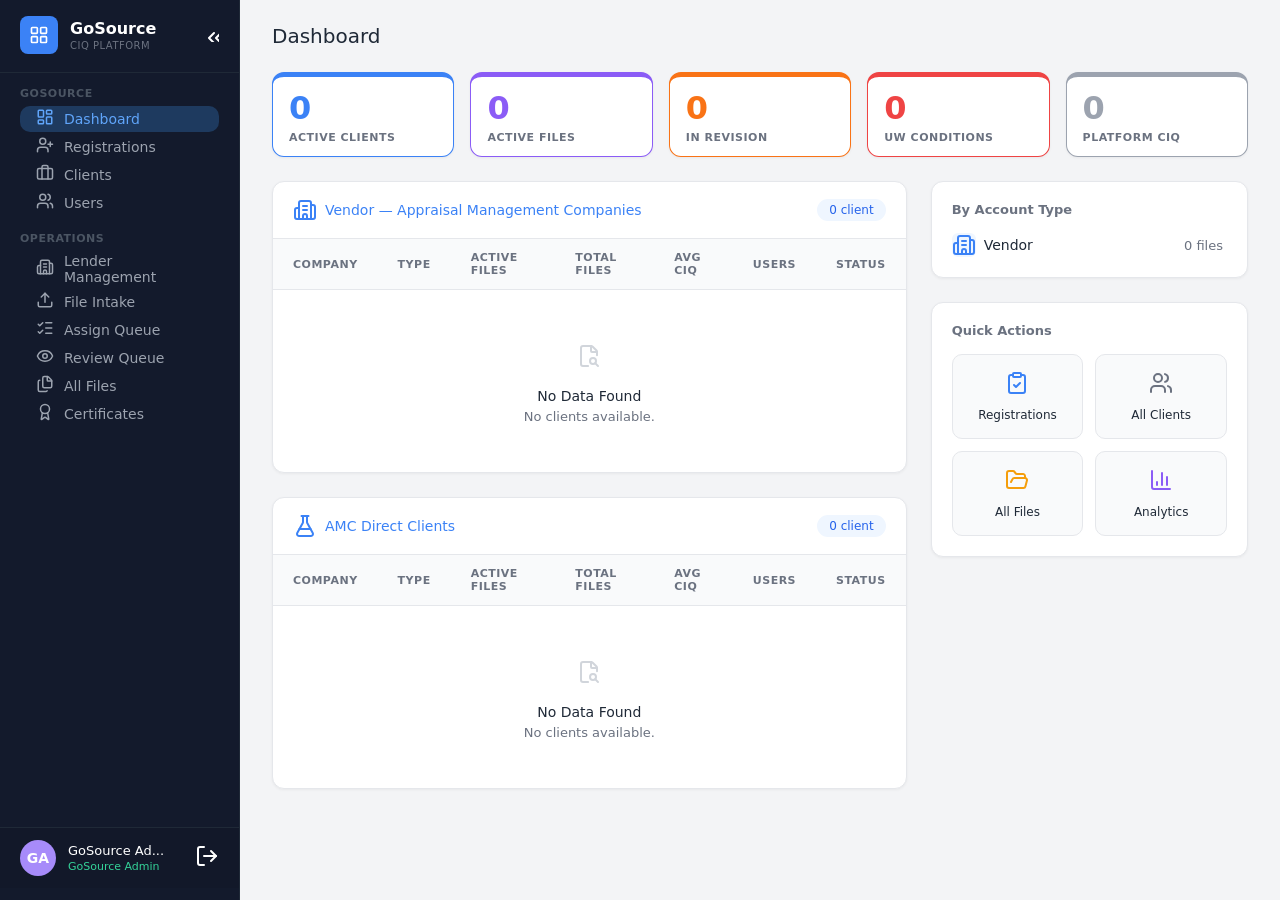
<file: dashboard.html>
<!DOCTYPE html>
<html lang="en">
<head>
    <meta charset="UTF-8">
    <meta name="viewport" content="width=device-width, initial-scale=1.0">
    <title>GoSource CIQ - Dashboard</title>
    <style>
        :root {
            /* Color Palette */
            --bg-sidebar: #131a2c;
            --bg-main: #f3f4f6;
            --card-bg: #ffffff;
            --text-main: #1f2937;
            --text-muted: #6b7280;
            --text-sidebar: #9ca3af;
            --sidebar-active: #1e293b;
            --accent-blue: #3b82f6;
            --accent-purple: #8b5cf6;
            --accent-orange: #f97316;
            --accent-red: #ef4444;
            --accent-gray: #9ca3af;
            --border-color: #e5e7eb;
            --border-sidebar: #1f2937;
        }

        * {
            box-sizing: border-box;
            margin: 0;
            padding: 0;
            font-family: ui-sans-serif, system-ui, sans-serif, "Apple Color Emoji";
        }

        body {
            display: flex;
            height: 100vh;
            min-height: 0;
            font-size: 14px;
            background-color: var(--bg-main);
            overflow: hidden;
            color: var(--text-main);
        }

        /* ----- SIDEBAR ----- */
        .sidebar {
            width: 260px;
    
            min-width: 260px;
            flex: 0 0 260px;
            background-color: var(--bg-sidebar);
            display: flex;
            flex-direction: column;
            color: var(--text-sidebar);
            border-right: 1px solid var(--border-sidebar);
            z-index: 10;
            min-height: 0;
            height: 100vh;
            overflow-y: auto;
            padding: 24px 0 20px;
        }
        .sidebar {
    width: 240px;
    min-width: 240px;
    flex: 0 0 240px;
    background-color: var(--bg-sidebar);
    display: flex;
    flex-direction: column;
    color: var(--text-sidebar);
    border-right: 1px solid var(--border-sidebar);
    z-index: 10;
    height: 100vh;
    overflow: hidden;
    padding: 16px 0 12px;
}

        .sidebar-header {
            padding: 0 20px 18px;
            display: flex;
            align-items: center;
            justify-content: space-between;
            border-bottom: 1px solid var(--border-sidebar);
        }

        .logo-container {
            display: flex;
            align-items: center;
            gap: 12px;
        }

        .logo-icon {
            width: 38px;
            height: 38px;
            background-color: var(--accent-blue);
            border-radius: 8px;
            display: flex;
            align-items: center;
            justify-content: center;
            color: white;
            font-weight: bold;
            font-size: 14px;
        }
        .logo-icon svg {
            width: 20px;
            height: 20px;
        }

        .logo-text h2 {
            color: white;
            font-size: 16px;
            font-weight: 600;
            margin-bottom: 2px;
        }

        .logo-text p {
            font-size: 10px;
            letter-spacing: 0.5px;
            color: #6b7280;
            text-transform: uppercase;
        }

        .collapse-icon {
            cursor: pointer;
            font-size: 14px;
            color: #6b7280;
        }

        .nav-section {
            padding: 14px 20px 6px 20px;
            font-size: 11px;
            font-weight: 600;
            text-transform: uppercase;
            letter-spacing: 0.5px;
            color: #4b5563;
        }

        .nav-list {
            list-style: none;
            padding: 0 20px;
        }

        .nav-item {
            display: flex;
            align-items: center;
            gap: 12px;
            padding: 12px 16px;
            margin-bottom: 6px;
            border-radius: 10px;
            cursor: pointer;
            font-size: 14px;
            transition: background 0.2s, color 0.2s;
            text-decoration: none;
            color: var(--text-sidebar);
        }
        .nav-item {
    display: flex;
    align-items: center;
    gap: 12px;
    padding: 2px 16px;
    margin-bottom: 2px;
    border-radius: 10px;
    cursor: pointer;
    font-size: 14px;
        }

        .nav-item:hover {
            background-color: rgba(255, 255, 255, 0.05);
            color: white;
        }

        .nav-item.active {
            background-color: #1e3a5f; /* Darker blue active tint */
            color: #60a5fa;
            font-weight: 500;
        }
        
        .nav-item i {
            font-style: normal;
            font-size: 16px;
            width: 16px;
            text-align: center;
        }

        .nav-item i svg {
            width: 18px;
            height: 18px;
        }

        .user-profile {
            margin-top: auto;
            padding: 12px 20px;
            display: flex;
            align-items: center;
            gap: 12px;
            border-top: 1px solid var(--border-sidebar);
            cursor: pointer;
            background-color: rgba(0,0,0,0.08);
        }
        
        .avatar {
            width: 36px;
            height: 36px;
            background-color: #a78bfa;
            color: white;
            border-radius: 50%;
            display: flex;
            align-items: center;
            justify-content: center;
            font-weight: 600;
            font-size: 14px;
        }

        .user-info {
            flex: 1;
        }

        .user-name {
            color: white;
            font-size: 13px;
            font-weight: 500;
            display: block;
        }

        .user-role {
            color: #34d399; /* Emerald */
            font-size: 11px;
            display: block;
            margin-top: 2px;
        }

        .logout-icon {
            color: #6b7280;
            font-size: 16px;
        }

        /* ----- MAIN CONTENT ----- */
        .main-content {
        flex: 1 1 auto;
        min-width: 0;
        padding: 24px 32px;
        overflow-y: auto;
        overflow-x: hidden;
        }
        
        

        .page-title {
            font-size: 20px;
            font-weight: 500;
            margin-bottom: 24px;
            color: var(--text-main);
        }

        /* Top Stats Row */
        .stats-row {
            display: grid;
            grid-template-columns: repeat(5, 1fr);
            gap: 16px;
            margin-bottom: 24px;
        }

        .stat-card {
            background: var(--card-bg);
            border-radius: 12px;
            padding: 12px 16px;
    
            border: 1px solid var(--border-color);
            border-top-width: 5px;
            box-shadow: 0 1px 3px rgba(0,0,0,0.05);
            position: relative;
            overflow: hidden;
        }
 

 .stat-card.blue { border-color: var(--accent-blue); }
.stat-card.blue .stat-value { color: var(--accent-blue); }

.stat-card.purple { border-color: var(--accent-purple); }
.stat-card.purple .stat-value { color: var(--accent-purple); }

.stat-card.orange { border-color: var(--accent-orange); }
.stat-card.orange .stat-value { color: var(--accent-orange); }

.stat-card.red { border-color: var(--accent-red); }
.stat-card.red .stat-value { color: var(--accent-red); }

.stat-card.gray { border-color: var(--accent-gray); }
.stat-card.gray .stat-value { color: var(--accent-gray); }

       

        
        .stat-value {
            font-size: 32px;
            font-weight: 600;
            line-height: 1.2;
            margin-bottom: 4px;
        }

        .stat-label {
            font-size: 11px;
            font-weight: 600;
            color: var(--text-muted);
            text-transform: uppercase;
            letter-spacing: 0.5px;
        }

        /* Main Grid Layout (Tables + Side Widgets) */
        .dashboard-layout {
            display: grid;
            grid-template-columns: 2fr 1fr;
            gap: 24px;
        }

        /* Tables */
        .table-card {
            background: var(--card-bg);
            border-radius: 12px;
            border: 1px solid var(--border-color);
            box-shadow: 0 1px 3px rgba(0,0,0,0.05);
            margin-bottom: 24px;
            overflow: hidden;
        }

        .table-header {
            padding: 16px 20px;
            border-bottom: 1px solid var(--border-color);
            display: flex;
            justify-content: space-between;
            align-items: center;
        }

        .table-title {
            font-size: 14px;
            font-weight: 500;
            color: var(--accent-blue);
            display: flex;
            align-items: center;
            gap: 8px;
        }

        .badge {
            background: #eff6ff; /* Light blue bg */
            color: #2563eb;
            padding: 4px 12px;
            border-radius: 99px;
            font-size: 12px;
            font-weight: 500;
        }

        table {
            width: 100%;
            border-collapse: collapse;
        }

        th {
            text-align: left;
            padding: 12px 20px;
            font-size: 11px;
            font-weight: 600;
            color: var(--text-muted);
            text-transform: uppercase;
            letter-spacing: 0.5px;
            border-bottom: 1px solid var(--border-color);
            background-color: #f9fafb;
        }

        .empty-state {
            padding: 48px 20px;
            text-align: center;
            color: var(--text-muted);
        }

        .empty-state-icon {
            font-size: 32px;
            color: #d1d5db;
            margin-bottom: 12px;
        }

        .empty-state p {
            font-size: 14px;
            font-weight: 500;
            color: var(--text-main);
            margin-bottom: 4px;
        }

        .empty-state span {
            font-size: 13px;
        }

        /* Side Widgets */
        .widget-card {
            background: var(--card-bg);
            border-radius: 12px;
            border: 1px solid var(--border-color);
            box-shadow: 0 1px 3px rgba(0,0,0,0.05);
            padding: 20px;
            margin-bottom: 24px;
        }

        .widget-title {
            font-size: 13px;
            font-weight: 600;
            color: var(--text-muted);
            margin-bottom: 16px;
        }

        .account-type-item {
            display: flex;
            align-items: center;
            justify-content: space-between;
            font-size: 14px;
        }

        .account-type-left {
            display: flex;
            align-items: center;
            gap: 8px;
            color: var(--text-main);
        }

        .account-type-icon {
            width: 24px;
            height: 24px;
            background: #eff6ff;
            color: #3b82f6;
            border-radius: 6px;
            display: flex;
            align-items: center;
            justify-content: center;
            font-size: 12px;
        }

        .account-type-right {
            color: var(--text-muted);
            font-size: 13px;
            display: flex;
            align-items: center;
            gap: 4px;
        }

        /* Quick Actions Grid */
        .quick-actions-grid {
            display: grid;
            grid-template-columns: 1fr 1fr;
            gap: 12px;
        }

        .action-btn {
            background: #f9fafb;
            border: 1px solid var(--border-color);
            border-radius: 10px;
            padding: 16px 12px;
            display: flex;
            flex-direction: column;
            align-items: center;
            justify-content: center;
            gap: 8px;
            cursor: pointer;
            transition: border-color 0.2s, background-color 0.2s;
        }

        .action-btn:hover {
            border-color: #d1d5db;
            background: #f3f4f6;
        }

        .action-icon {
            font-size: 20px;
        }

        .action-label {
            font-size: 12px;
            font-weight: 500;
            color: var(--text-main);
            text-align: center;
        }

        /* Utility Icons (Using Unicode for simplicity in standalone file) */
        .i-blue { color: #3b82f6; }
        .i-gray { color: #6b7280; }
        .i-orange { color: #f59e0b; }
        .i-purple { color: #8b5cf6; }
    </style>
</head>
<body>

    <!-- Sidebar -->
    <aside class="sidebar">
        <div class="sidebar-header">
            <div class="logo-container">
                <div class="logo-icon"><svg xmlns="http://www.w3.org/2000/svg" width="24" height="24" viewBox="0 0 24 24" fill="none" stroke="#ffffff" stroke-width="2" stroke-linecap="round" stroke-linejoin="round" class="lucide lucide-layout-grid-icon lucide-layout-grid"><rect width="7" height="7" x="3" y="3" rx="1"/><rect width="7" height="7" x="14" y="3" rx="1"/><rect width="7" height="7" x="14" y="14" rx="1"/><rect width="7" height="7" x="3" y="14" rx="1"/></svg>
                </div>
                <div class="logo-text">
                    <h2>GoSource</h2>
                    <p>CIQ Platform</p>
                </div>
            </div>
            <div class="collapse-icon"><svg xmlns="http://www.w3.org/2000/svg" width="16" height="16" viewBox="0 0 16 16" fill="none" stroke="#ffffff" stroke-width="2" stroke-linecap="round" stroke-linejoin="round" class="lucide lucide-chevrons-left-icon lucide-chevrons-left"><path d="m11 17-5-5 5-5"/><path d="m18 17-5-5 5-5"/></svg>
            </div>
        </div>

        <div class="nav-section">GOSOURCE</div>
        <ul class="nav-list">
            <a href="#" class="nav-item active">
                <i><svg xmlns="http://www.w3.org/2000/svg" width="24" height="24" viewBox="0 0 24 24" fill="none" stroke="currentColor" stroke-width="2" stroke-linecap="round" stroke-linejoin="round" class="lucide lucide-layout-dashboard-icon lucide-layout-dashboard"><rect width="7" height="9" x="3" y="3" rx="1"/><rect width="7" height="5" x="14" y="3" rx="1"/><rect width="7" height="9" x="14" y="12" rx="1"/><rect width="7" height="5" x="3" y="16" rx="1"/></svg>
                </i> Dashboard
            </a>
            <a href="#" class="nav-item">
                <i><svg xmlns="http://www.w3.org/2000/svg" width="24" height="24" viewBox="0 0 24 24" fill="none" stroke="currentColor" stroke-width="2" stroke-linecap="round" stroke-linejoin="round" class="lucide lucide-user-plus-icon lucide-user-plus"><path d="M16 21v-2a4 4 0 0 0-4-4H6a4 4 0 0 0-4 4v2"/><circle cx="9" cy="7" r="4"/><line x1="19" x2="19" y1="8" y2="14"/><line x1="22" x2="16" y1="11" y2="11"/></svg>
                </i> Registrations
            </a>
            <a href="#" class="nav-item">
                <i><svg xmlns="http://www.w3.org/2000/svg" width="24" height="24" viewBox="0 0 24 24" fill="none" stroke="currentColor" stroke-width="2" stroke-linecap="round" stroke-linejoin="round" class="lucide lucide-briefcase-icon lucide-briefcase"><path d="M16 20V4a2 2 0 0 0-2-2h-4a2 2 0 0 0-2 2v16"/><rect width="20" height="14" x="2" y="6" rx="2"/></svg></i> Clients
            </a>
            <a href="#" class="nav-item">
                <i><svg xmlns="http://www.w3.org/2000/svg" width="24" height="24" viewBox="0 0 24 24" fill="none" stroke="currentColor" stroke-width="2" stroke-linecap="round" stroke-linejoin="round" class="lucide lucide-users-icon lucide-users"><path d="M16 21v-2a4 4 0 0 0-4-4H6a4 4 0 0 0-4 4v2"/><path d="M16 3.128a4 4 0 0 1 0 7.744"/><path d="M22 21v-2a4 4 0 0 0-3-3.87"/><circle cx="9" cy="7" r="4"/></svg>
                </i> Users
            </a>
        </ul>

        <div class="nav-section">OPERATIONS</div>
        <ul class="nav-list">
            <a href="#" class="nav-item">
                <i><svg xmlns="http://www.w3.org/2000/svg" width="24" height="24" viewBox="0 0 24 24" fill="none" stroke="currentColor" stroke-width="2" stroke-linecap="round" stroke-linejoin="round" class="lucide lucide-building2-icon lucide-building-2"><path d="M10 12h4"/><path d="M10 8h4"/><path d="M14 21v-3a2 2 0 0 0-4 0v3"/><path d="M6 10H4a2 2 0 0 0-2 2v7a2 2 0 0 0 2 2h16a2 2 0 0 0 2-2V9a2 2 0 0 0-2-2h-2"/><path d="M6 21V5a2 2 0 0 1 2-2h8a2 2 0 0 1 2 2v16"/></svg>
                </i> Lender Management
            </a>
            <a href="#" class="nav-item">
                <i><svg xmlns="http://www.w3.org/2000/svg" width="24" height="24" viewBox="0 0 24 24" fill="none" stroke="currentColor" stroke-width="2" stroke-linecap="round" stroke-linejoin="round" class="lucide lucide-upload-icon lucide-upload"><path d="M12 3v12"/><path d="m17 8-5-5-5 5"/><path d="M21 15v4a2 2 0 0 1-2 2H5a2 2 0 0 1-2-2v-4"/></svg>
                </i> File Intake
            </a>
            <a href="#" class="nav-item">
                <i><svg xmlns="http://www.w3.org/2000/svg" width="24" height="24" viewBox="0 0 24 24" fill="none" stroke="currentColor" stroke-width="2" stroke-linecap="round" stroke-linejoin="round" class="lucide lucide-list-checks-icon lucide-list-checks"><path d="M13 5h8"/><path d="M13 12h8"/><path d="M13 19h8"/><path d="m3 17 2 2 4-4"/><path d="m3 7 2 2 4-4"/></svg>
                </i> Assign Queue
            </a>
            <a href="#" class="nav-item">
                <i><svg xmlns="http://www.w3.org/2000/svg" width="24" height="24" viewBox="0 0 24 24" fill="none" stroke="currentColor" stroke-width="2" stroke-linecap="round" stroke-linejoin="round" class="lucide lucide-eye-icon lucide-eye"><path d="M2.062 12.348a1 1 0 0 1 0-.696 10.75 10.75 0 0 1 19.876 0 1 1 0 0 1 0 .696 10.75 10.75 0 0 1-19.876 0"/><circle cx="12" cy="12" r="3"/></svg>
                </i> Review Queue
            </a>
            <a href="#" class="nav-item">
                <i><svg xmlns="http://www.w3.org/2000/svg" width="24" height="24" viewBox="0 0 24 24" fill="none" stroke="currentColor" stroke-width="2" stroke-linecap="round" stroke-linejoin="round" class="lucide lucide-files-icon lucide-files"><path d="M15 2h-4a2 2 0 0 0-2 2v11a2 2 0 0 0 2 2h8a2 2 0 0 0 2-2V8"/><path d="M16.706 2.706A2.4 2.4 0 0 0 15 2v5a1 1 0 0 0 1 1h5a2.4 2.4 0 0 0-.706-1.706z"/><path d="M5 7a2 2 0 0 0-2 2v11a2 2 0 0 0 2 2h8a2 2 0 0 0 1.732-1"/></svg>
                </i> All Files
            </a>
            <a href="#" class="nav-item">
                <i><svg xmlns="http://www.w3.org/2000/svg" width="24" height="24" viewBox="0 0 24 24" fill="none" stroke="currentColor" stroke-width="2" stroke-linecap="round" stroke-linejoin="round" class="lucide lucide-award-icon lucide-award"><path d="m15.477 12.89 1.515 8.526a.5.5 0 0 1-.81.47l-3.58-2.687a1 1 0 0 0-1.197 0l-3.586 2.686a.5.5 0 0 1-.81-.469l1.514-8.526"/><circle cx="12" cy="8" r="6"/></svg>
                </i> Certificates
            </a>
        </ul>

        <!-- Bottom User Profile -->
        <div class="user-profile">
            <div class="avatar">GA</div>
            <div class="user-info">
                <span class="user-name">GoSource Ad...</span>
                <span class="user-role">GoSource Admin</span>
            </div>
            <div class="logout-icon"><svg xmlns="http://www.w3.org/2000/svg" width="24" height="24" viewBox="0 0 24 24" fill="none" stroke="#ffffff" stroke-width="2" stroke-linecap="round" stroke-linejoin="round" class="lucide lucide-log-out-icon lucide-log-out"><path d="m16 17 5-5-5-5"/><path d="M21 12H9"/><path d="M9 21H5a2 2 0 0 1-2-2V5a2 2 0 0 1 2-2h4"/></svg>
            </div>
        </div>
    </aside>
    

    <!-- Main Dashboard Content -->
    <main class="main-content">
        <h1 class="page-title">Dashboard</h1>

        <!-- Stats Row -->
        <div class="stats-row">
            <div class="stat-card blue">
                <div class="stat-value">0</div>
                <div class="stat-label">Active Clients</div>
            </div>
            <div class="stat-card purple">
                <div class="stat-value">0</div>
                <div class="stat-label">Active Files</div>
            </div>
            <div class="stat-card orange">
                <div class="stat-value">0</div>
                <div class="stat-label">In Revision</div>
            </div>
            <div class="stat-card red">
                <div class="stat-value">0</div>
                <div class="stat-label">UW Conditions</div>
            </div>
            <div class="stat-card gray">
                <div class="stat-value">0</div>
                <div class="stat-label">Platform CIQ</div>
            </div>
        </div>

        <!-- 2-Column Grid -->
        <div class="dashboard-layout">
            
            <!-- Left Column: Tables -->
            <div class="left-col">
                
                <!-- Vendor Table -->
                <div class="table-card">
                    <div class="table-header">
                        <div class="table-title">
                            <svg xmlns="http://www.w3.org/2000/svg" width="24" height="24" viewBox="0 0 24 24" fill="none" stroke="currentColor" stroke-width="2" stroke-linecap="round" stroke-linejoin="round" class="lucide lucide-building2-icon lucide-building-2"><path d="M10 12h4"/><path d="M10 8h4"/><path d="M14 21v-3a2 2 0 0 0-4 0v3"/><path d="M6 10H4a2 2 0 0 0-2 2v7a2 2 0 0 0 2 2h16a2 2 0 0 0 2-2V9a2 2 0 0 0-2-2h-2"/><path d="M6 21V5a2 2 0 0 1 2-2h8a2 2 0 0 1 2 2v16"/></svg>
                             Vendor — Appraisal Management Companies
                        </div>
                        <div class="badge">0 client</div>
                    </div>
                    <table>
                        <thead>
                            <tr>
                                <th>Company</th>
                                <th>Type</th>
                                <th>Active Files</th>
                                <th>Total Files</th>
                                <th>Avg CIQ</th>
                                <th>Users</th>
                                <th>Status</th>
                            </tr>
                        </thead>
                        <tbody>
                            <tr>
                                <td colspan="7">
                                    <div class="empty-state">
                                        <div class="empty-state-icon"><svg xmlns="http://www.w3.org/2000/svg" width="24" height="24" viewBox="0 0 24 24" fill="none" stroke="currentColor" stroke-width="2" stroke-linecap="round" stroke-linejoin="round" class="lucide lucide-file-search-corner-icon lucide-file-search-corner"><path d="M11.1 22H6a2 2 0 0 1-2-2V4a2 2 0 0 1 2-2h8a2.4 2.4 0 0 1 1.706.706l3.589 3.588A2.4 2.4 0 0 1 20 8v3.25"/><path d="M14 2v5a1 1 0 0 0 1 1h5"/><path d="m21 22-2.88-2.88"/><circle cx="16" cy="17" r="3"/></svg>
                                        </div>
                                        <p>No Data Found</p>
                                        <span>No clients available.</span>
                                    </div>
                                </td>
                            </tr>
                        </tbody>
                    </table>
                </div>

                <!-- AMC Direct Clients Table -->
                <div class="table-card">
                    <div class="table-header">
                        <div class="table-title">
                            <svg xmlns="http://www.w3.org/2000/svg" width="24" height="24" viewBox="0 0 24 24" fill="none" stroke="currentColor" stroke-width="2" stroke-linecap="round" stroke-linejoin="round" class="lucide lucide-flask-conical-icon lucide-flask-conical"><path d="M14 2v6a2 2 0 0 0 .245.96l5.51 10.08A2 2 0 0 1 18 22H6a2 2 0 0 1-1.755-2.96l5.51-10.08A2 2 0 0 0 10 8V2"/><path d="M6.453 15h11.094"/><path d="M8.5 2h7"/></svg>
                             AMC Direct Clients
                        </div>
                        <div class="badge">0 client</div>
                    </div>
                    <table>
                        <thead>
                            <tr>
                                <th>Company</th>
                                <th>Type</th>
                                <th>Active Files</th>
                                <th>Total Files</th>
                                <th>Avg CIQ</th>
                                <th>Users</th>
                                <th>Status</th>
                            </tr>
                        </thead>
                        <tbody>
                            <tr>
                                <td colspan="7">
                                    <div class="empty-state">
                                        <div class="empty-state-icon"><svg xmlns="http://www.w3.org/2000/svg" width="24" height="24" viewBox="0 0 24 24" fill="none" stroke="currentColor" stroke-width="2" stroke-linecap="round" stroke-linejoin="round" class="lucide lucide-file-search-corner-icon lucide-file-search-corner"><path d="M11.1 22H6a2 2 0 0 1-2-2V4a2 2 0 0 1 2-2h8a2.4 2.4 0 0 1 1.706.706l3.589 3.588A2.4 2.4 0 0 1 20 8v3.25"/><path d="M14 2v5a1 1 0 0 0 1 1h5"/><path d="m21 22-2.88-2.88"/><circle cx="16" cy="17" r="3"/></svg>
                                        </div>
                                        <p>No Data Found</p>
                                        <span>No clients available.</span>
                                    </div>
                                </td>
                            </tr>
                        </tbody>
                    </table>
                </div>

            </div>

            <!-- Right Column: Widgets -->
            <div class="right-col">
                
                <!-- By Account Type -->
                <div class="widget-card">
                    <div class="widget-title">By Account Type</div>
                    <div class="account-type-item">
                        <div class="account-type-left">
                            <div class="account-type-icon"><svg xmlns="http://www.w3.org/2000/svg" width="24" height="24" viewBox="0 0 24 24" fill="none" stroke="currentColor" stroke-width="2" stroke-linecap="round" stroke-linejoin="round" class="lucide lucide-building2-icon lucide-building-2"><path d="M10 12h4"/><path d="M10 8h4"/><path d="M14 21v-3a2 2 0 0 0-4 0v3"/><path d="M6 10H4a2 2 0 0 0-2 2v7a2 2 0 0 0 2 2h16a2 2 0 0 0 2-2V9a2 2 0 0 0-2-2h-2"/><path d="M6 21V5a2 2 0 0 1 2-2h8a2 2 0 0 1 2 2v16"/></svg>
                            </div>
                            Vendor
                        </div>
                        <div class="account-type-right">
                            0 files <span></span>
                        </div>
                    </div>
                </div>

                <!-- Quick Actions -->
                <div class="widget-card">
                    <div class="widget-title">Quick Actions</div>
                    <div class="quick-actions-grid">
                        <div class="action-btn">
                            <div class="action-icon i-blue"><svg xmlns="http://www.w3.org/2000/svg" width="24" height="24" viewBox="0 0 24 24" fill="none" stroke="currentColor" stroke-width="2" stroke-linecap="round" stroke-linejoin="round" class="lucide lucide-clipboard-check-icon lucide-clipboard-check"><rect width="8" height="4" x="8" y="2" rx="1" ry="1"/><path d="M16 4h2a2 2 0 0 1 2 2v14a2 2 0 0 1-2 2H6a2 2 0 0 1-2-2V6a2 2 0 0 1 2-2h2"/><path d="m9 14 2 2 4-4"/></svg>
                            </div>
                            <div class="action-label">Registrations</div>
                        </div>
                        <div class="action-btn">
                            <div class="action-icon i-gray"><svg xmlns="http://www.w3.org/2000/svg" width="24" height="24" viewBox="0 0 24 24" fill="none" stroke="currentColor" stroke-width="2" stroke-linecap="round" stroke-linejoin="round" class="lucide lucide-users-icon lucide-users"><path d="M16 21v-2a4 4 0 0 0-4-4H6a4 4 0 0 0-4 4v2"/><path d="M16 3.128a4 4 0 0 1 0 7.744"/><path d="M22 21v-2a4 4 0 0 0-3-3.87"/><circle cx="9" cy="7" r="4"/></svg>
                            </div>
                            <div class="action-label">All Clients</div>
                        </div>
                        <div class="action-btn">
                            <div class="action-icon i-orange"><svg xmlns="http://www.w3.org/2000/svg" width="24" height="24" viewBox="0 0 24 24" fill="none" stroke="currentColor" stroke-width="2" stroke-linecap="round" stroke-linejoin="round" class="lucide lucide-folder-open-icon lucide-folder-open"><path d="m6 14 1.5-2.9A2 2 0 0 1 9.24 10H20a2 2 0 0 1 1.94 2.5l-1.54 6a2 2 0 0 1-1.95 1.5H4a2 2 0 0 1-2-2V5a2 2 0 0 1 2-2h3.9a2 2 0 0 1 1.69.9l.81 1.2a2 2 0 0 0 1.67.9H18a2 2 0 0 1 2 2v2"/></svg>
                            </div>
                            <div class="action-label">All Files</div>
                        </div>
                        <div class="action-btn">
                            <div class="action-icon i-purple"><svg xmlns="http://www.w3.org/2000/svg" width="24" height="24" viewBox="0 0 24 24" fill="none" stroke="currentColor" stroke-width="2" stroke-linecap="round" stroke-linejoin="round" class="lucide lucide-chart-column-icon lucide-chart-column"><path d="M3 3v16a2 2 0 0 0 2 2h16"/><path d="M18 17V9"/><path d="M13 17V5"/><path d="M8 17v-3"/></svg>
                            </div>
                            <div class="action-label">Analytics</div>
                        </div>
                    </div>
                </div>

            </div>
        </div>

    </main>

</body>
</html>
</file>
